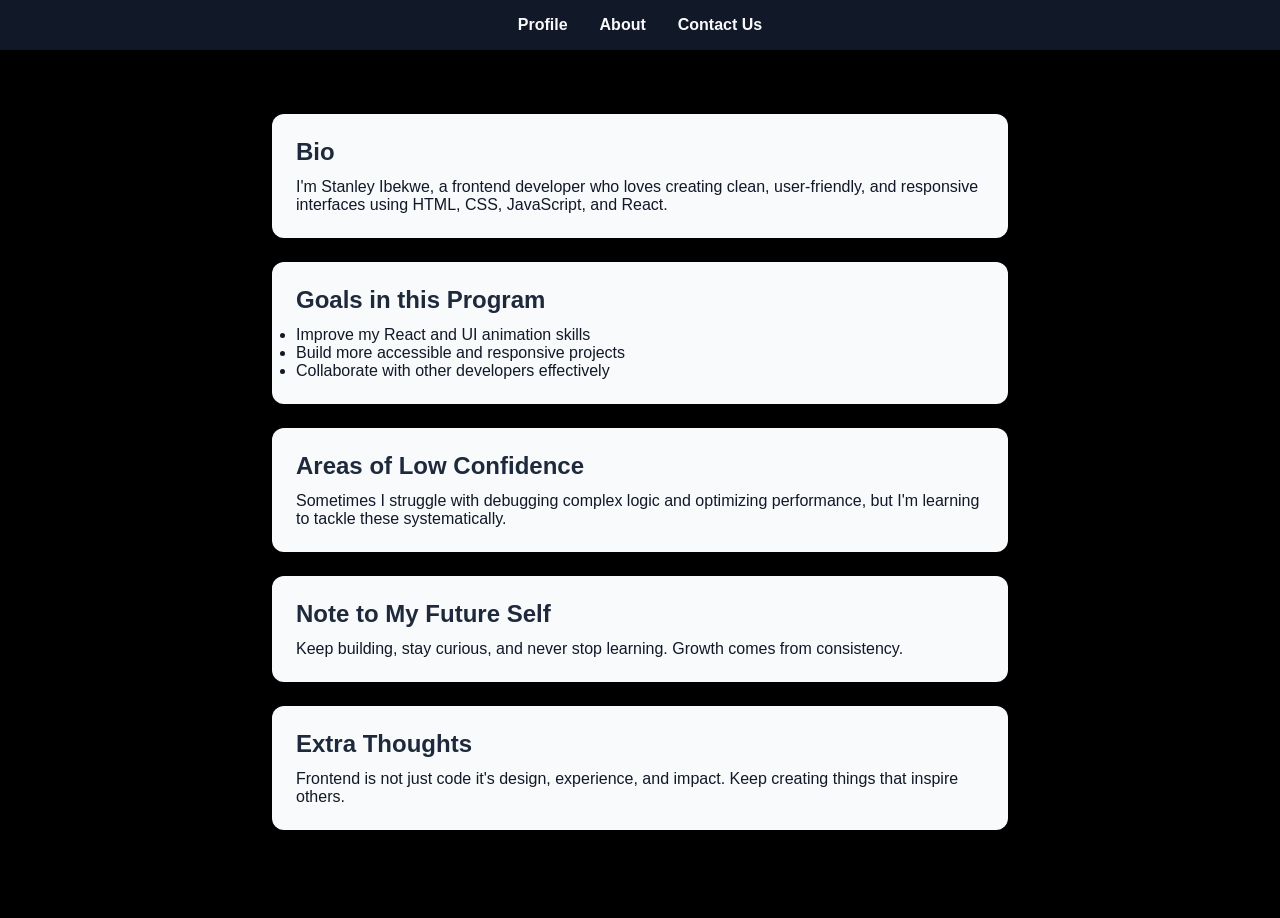
<file: About.html>
<!DOCTYPE html>
<html lang="en">
  <head>
    <meta charset="UTF-8" />
    <meta name="viewport" content="width=device-width, initial-scale=1.0" />
    <title>About</title>
    <link rel="stylesheet" href="About.css" />
  </head>
  <body>
    <header>
      <nav id="nav-links" data-testid="test-navigations">
        <ul>
          <li>
            <a href="index.html" data-testid="test-nav-contact">Profile</a>
          </li>
          <li>
            <a href="About.html" data-testid="test-nav-contact">About</a>
          </li>
          <li>
            <a href="Contact.html" data-testid="test-nav-contact"
              >Contact Us</a
            >
          </li>
        </ul>
      </nav>
    </header>
    <main data-testid="test-about-page">
      <section data-testid="test-about-bio">
        <h2>Bio</h2>
        <p>
          I'm Stanley Ibekwe, a frontend developer who loves creating clean,
          user-friendly, and responsive interfaces using HTML, CSS, JavaScript,
          and React.
        </p>
      </section>

      <section data-testid="test-about-goals">
        <h2>Goals in this Program</h2>
        <ul>
          <li>Improve my React and UI animation skills</li>
          <li>Build more accessible and responsive projects</li>
          <li>Collaborate with other developers effectively</li>
        </ul>
      </section>

      <section data-testid="test-about-confidence">
        <h2>Areas of Low Confidence</h2>
        <p>
          Sometimes I struggle with debugging complex logic and optimizing
          performance, but I'm learning to tackle these systematically.
        </p>
      </section>

      <section data-testid="test-about-future-note">
        <h2>Note to My Future Self</h2>
        <p>
          Keep building, stay curious, and never stop learning. Growth comes
          from consistency.
        </p>
      </section>

      <section data-testid="test-about-extra">
        <h2>Extra Thoughts</h2>
        <p>
          Frontend is not just code it's design, experience, and impact. Keep
          creating things that inspire others.
        </p>
      </section>
    </main>
  </body>
</html>
</file>
<file: About.css>
* {
  box-sizing: border-box;
  margin: 0;
  padding: 0;
}
body {
  font-family: "Poppins", sans-serif;
  background: #000;
  color: #111;
}
header{
  background-color: #111827;
  padding: 1rem 0;
  box-shadow: 0 2px 8px rgba(0, 0, 0, 0.2);
  width: 100%;
  position: relative;
  top: 0;
  left: 0;
  z-index: 1000;
}
/* navigations */
nav ul{
  display: flex;
  justify-content: center;
  align-items: center;
  gap: 2rem;
  list-style: none;
  margin: 0;
  padding: 0;
}
nav a{
  color: #f9fafb;
  text-decoration: none;
  font-weight: 600;
  font-size: 1rem;
  transition: color 0.3s ease, transform 0.2s ease;
}
nav a:hover, nav a:focus{
  color: #6366f1;
  transform: scale(1.05);
  outline: none;
}

main[data-testid="test-about-page"] {
  margin: 2rem auto;
  padding: 2rem;
  max-width: 800px;
}

section {
  background-color: #f8fafc;
  color: #111827;
  padding: 1.5rem;
  border-radius: 12px;
  margin-bottom: 1.5rem;
  box-shadow: 0 4px 10px rgba(0, 0, 0, 0.2);
}

section h2 {
  color: #1e293b;
  margin-bottom: 0.75rem;
}
</file>
